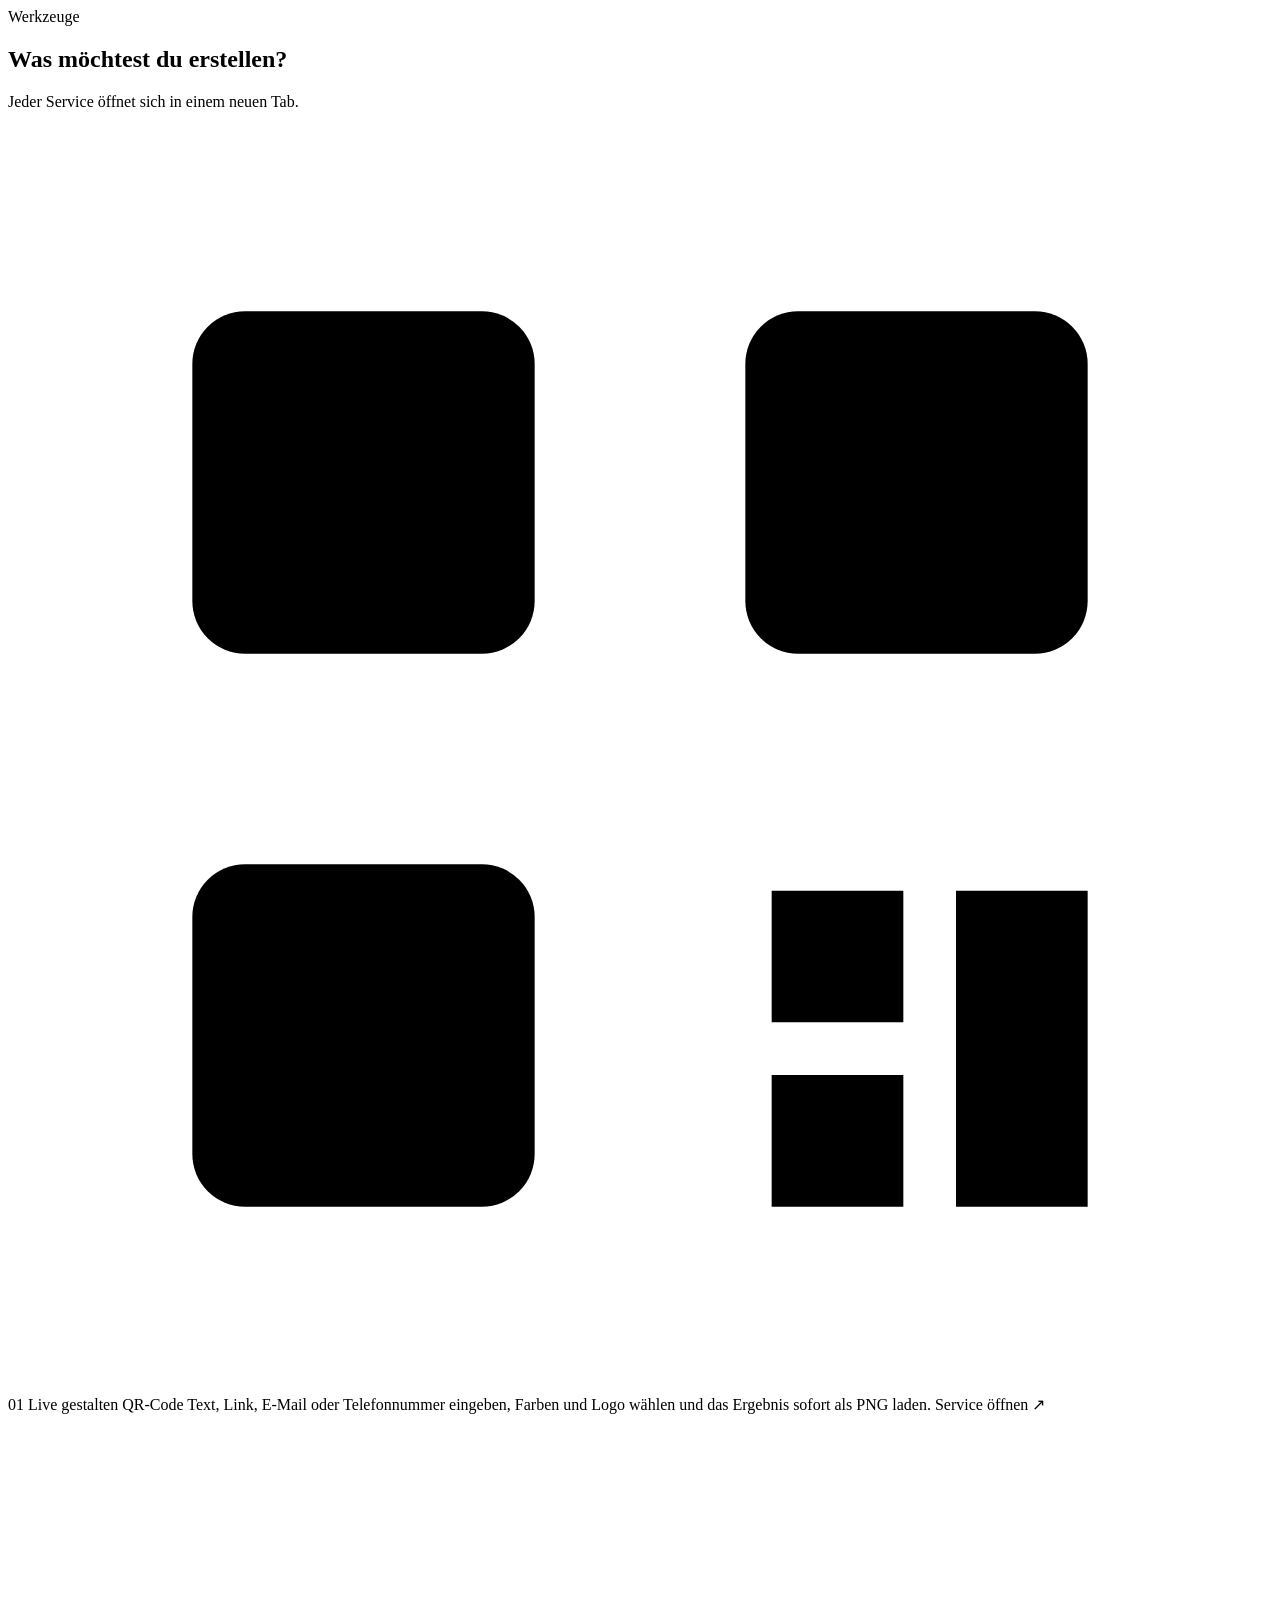
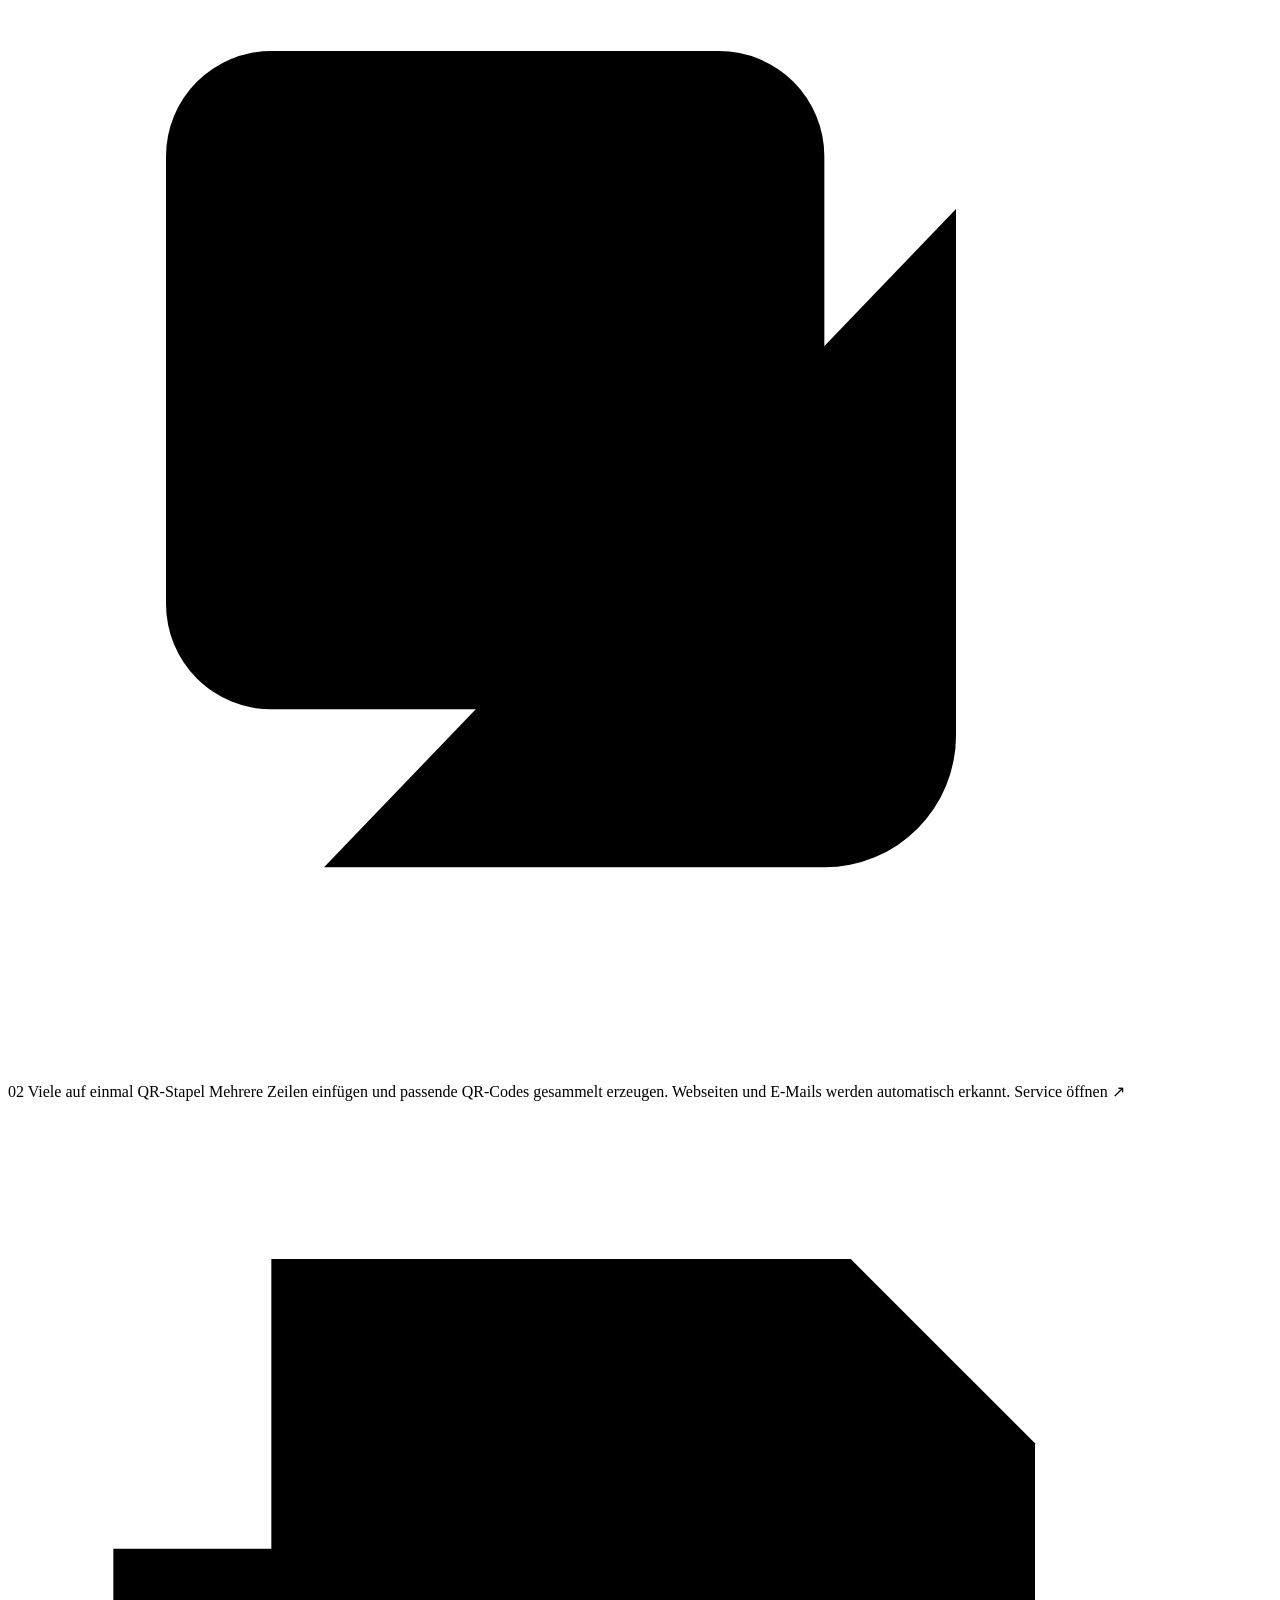
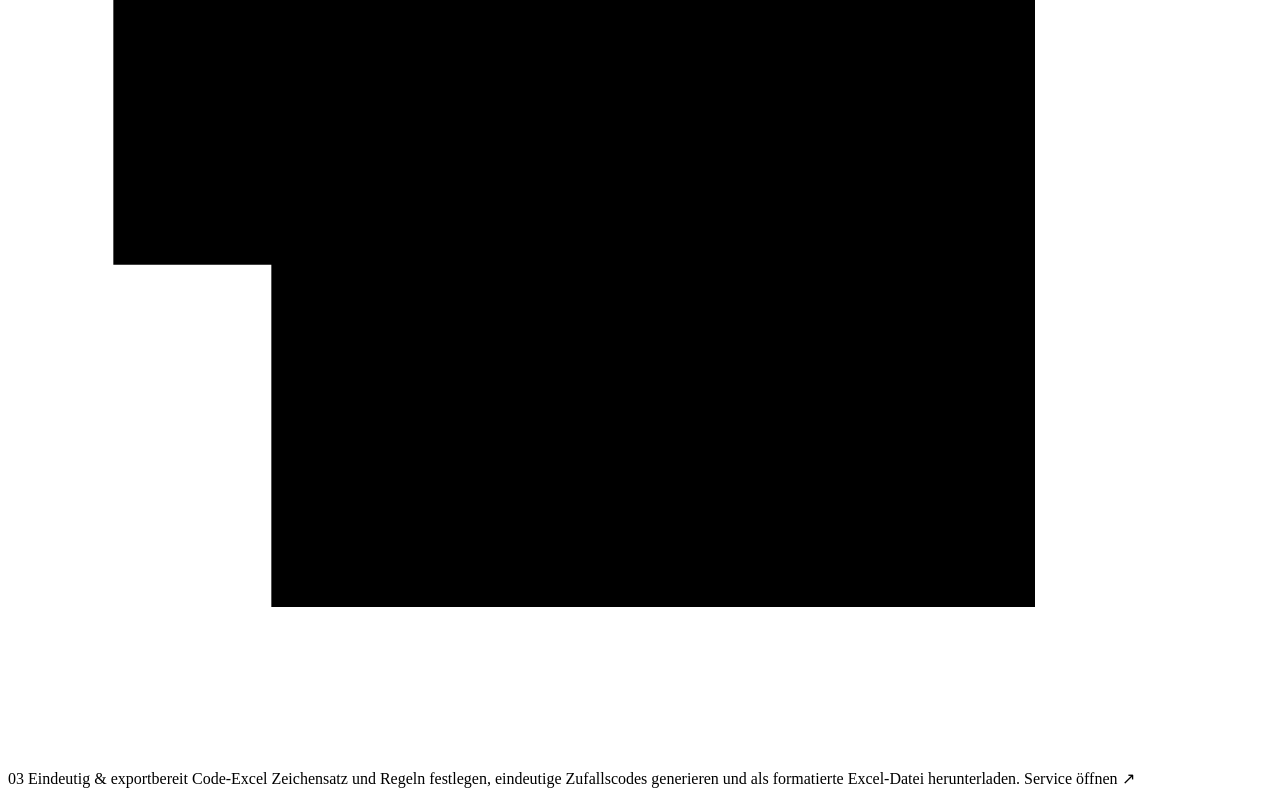
<file: src/main/resources/templates/index.html>
<!doctype html>
<html lang="de" xmlns:th="http://www.thymeleaf.org">
<head>
    <meta charset="utf-8">
    <meta name="viewport" content="width=device-width, initial-scale=1">
    <meta name="description" content="Marc QR – QR-Codes und eindeutige Code-Listen einfach erstellen">
    <title>Start · Marc QR</title>
    <link rel="stylesheet" th:href="@{/webjars/bootstrap/5.3.7/css/bootstrap.min.css}">
    <link rel="stylesheet" th:href="@{/css/app.css}">
</head>
<body class="home-page">
<nav th:replace="~{fragments/layout :: navigation(${activePage})}"></nav>

<main>
    <section class="container home-services py-5 py-lg-6" aria-labelledby="servicesTitle">
        <div class="d-flex flex-column flex-md-row align-items-md-end justify-content-between gap-3 mb-4 mb-lg-5">
            <div>
                <span class="eyebrow">Werkzeuge</span>
                <h2 class="display-6 fw-bold mt-2 mb-0" id="servicesTitle">Was möchtest du erstellen?</h2>
            </div>
            <p class="text-body-secondary mb-0 service-hint">Jeder Service öffnet sich in einem neuen Tab.</p>
        </div>

        <div class="row g-4">
            <div class="col-md-6 col-xl-4">
                <a class="service-card service-card-purple" th:href="@{/qr}" target="_blank" rel="noopener noreferrer"
                   aria-label="Einzelnen QR-Code erstellen – öffnet in einem neuen Tab">
                    <span class="service-icon" aria-hidden="true">
                        <svg viewBox="0 0 48 48" role="img">
                            <rect x="7" y="7" width="13" height="13" rx="2"></rect>
                            <rect x="28" y="7" width="13" height="13" rx="2"></rect>
                            <rect x="7" y="28" width="13" height="13" rx="2"></rect>
                            <path d="M29 29h5v5h-5zm7 0h5v12h-5zm-7 7h5v5h-5z"></path>
                        </svg>
                    </span>
                    <span class="service-number">01</span>
                    <span class="service-content">
                        <span class="service-label">Live gestalten</span>
                        <span class="service-title">QR-Code</span>
                        <span class="service-description">Text, Link, E-Mail oder Telefonnummer eingeben, Farben und Logo wählen und das Ergebnis sofort als PNG laden.</span>
                    </span>
                    <span class="service-action">Service öffnen <span aria-hidden="true">↗</span></span>
                </a>
            </div>

            <div class="col-md-6 col-xl-4">
                <a class="service-card service-card-mint" th:href="@{/qr/batch}" target="_blank" rel="noopener noreferrer"
                   aria-label="QR-Code-Stapel erstellen – öffnet in einem neuen Tab">
                    <span class="service-icon" aria-hidden="true">
                        <svg viewBox="0 0 48 48" role="img">
                            <rect x="6" y="9" width="25" height="25" rx="4"></rect>
                            <path d="M14 17h9v9h-9zM36 15v20a5 5 0 0 1-5 5H12"></path>
                            <path d="M36 9h6M39 6v6"></path>
                        </svg>
                    </span>
                    <span class="service-number">02</span>
                    <span class="service-content">
                        <span class="service-label">Viele auf einmal</span>
                        <span class="service-title">QR-Stapel</span>
                        <span class="service-description">Mehrere Zeilen einfügen und passende QR-Codes gesammelt erzeugen. Webseiten und E-Mails werden automatisch erkannt.</span>
                    </span>
                    <span class="service-action">Service öffnen <span aria-hidden="true">↗</span></span>
                </a>
            </div>

            <div class="col-md-6 col-xl-4">
                <a class="service-card service-card-coral" th:href="@{/codes}" target="_blank" rel="noopener noreferrer"
                   aria-label="Zufallscodes als Excel erstellen – öffnet in einem neuen Tab">
                    <span class="service-icon" aria-hidden="true">
                        <svg viewBox="0 0 48 48" role="img">
                            <path d="M10 6h22l7 7v29H10z"></path>
                            <path d="M32 6v8h7M16 22h17M16 29h17M16 36h11"></path>
                            <path d="M4 17h12v12H4z"></path>
                            <path d="m7 20 6 6m0-6-6 6"></path>
                        </svg>
                    </span>
                    <span class="service-number">03</span>
                    <span class="service-content">
                        <span class="service-label">Eindeutig & exportbereit</span>
                        <span class="service-title">Code-Excel</span>
                        <span class="service-description">Zeichensatz und Regeln festlegen, eindeutige Zufallscodes generieren und als formatierte Excel-Datei herunterladen.</span>
                    </span>
                    <span class="service-action">Service öffnen <span aria-hidden="true">↗</span></span>
                </a>
            </div>
        </div>
    </section>
</main>

<footer th:replace="~{fragments/layout :: footer}"></footer>
<script th:src="@{/webjars/bootstrap/5.3.7/js/bootstrap.bundle.min.js}"></script>
</body>
</html>
</file>
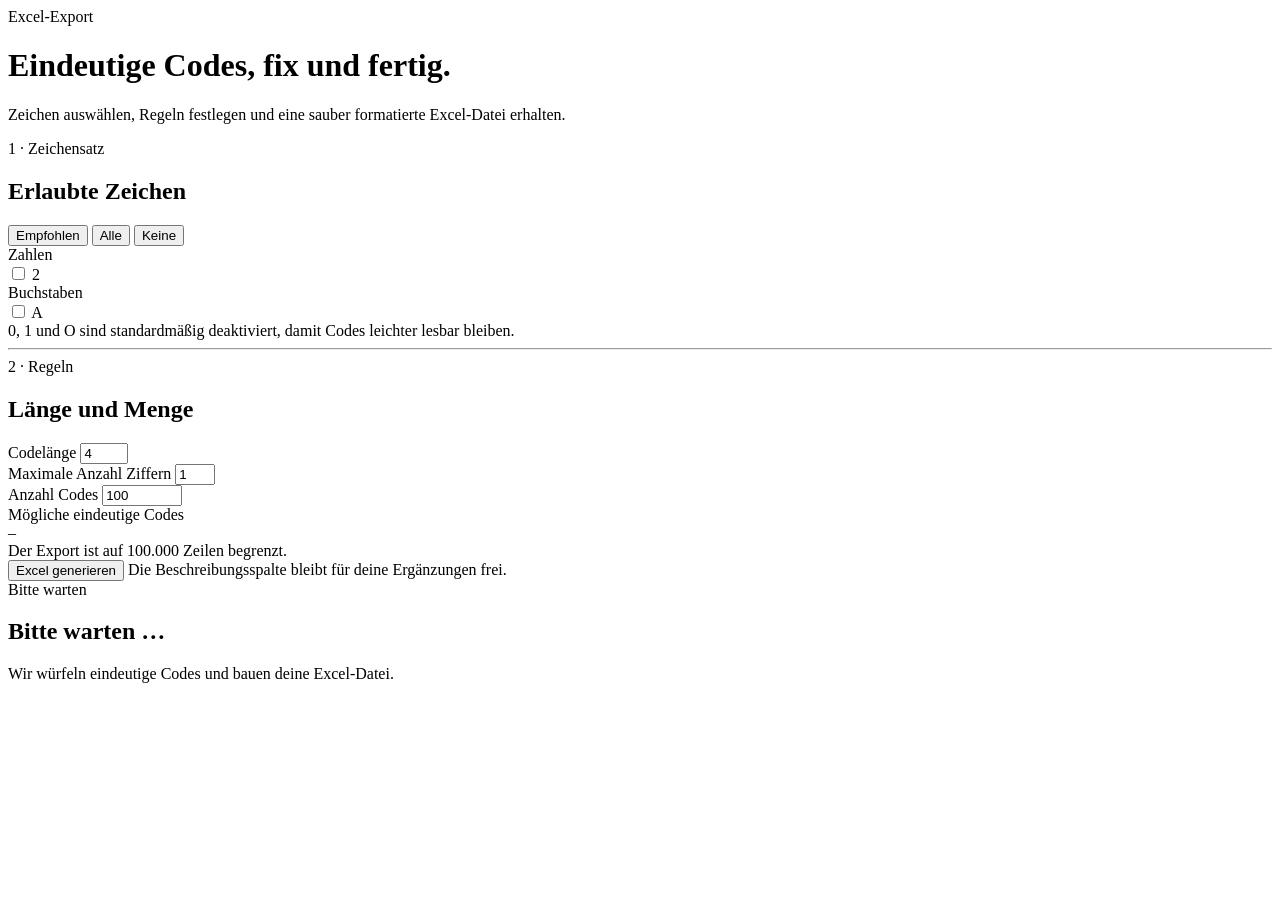
<file: src/main/resources/templates/codes.html>
<!doctype html>
<html lang="de" xmlns:th="http://www.thymeleaf.org">
<head>
    <meta charset="utf-8">
    <meta name="viewport" content="width=device-width, initial-scale=1">
    <meta name="description" content="Eindeutige Zufallscodes als Excel-Datei erzeugen">
    <title>Code-Excel erstellen · Marc QR</title>
    <link rel="stylesheet" th:href="@{/webjars/bootstrap/5.3.7/css/bootstrap.min.css}">
    <link rel="stylesheet" th:href="@{/css/app.css}">
</head>
<body>
<nav th:replace="~{fragments/layout :: navigation(${activePage})}"></nav>

<main class="container py-4 py-lg-5">
    <header class="hero-copy mb-4 mb-lg-5">
        <span class="eyebrow">Excel-Export</span>
        <h1 class="display-5 fw-bold mt-2">Eindeutige Codes, fix und fertig.</h1>
        <p class="lead text-body-secondary mb-0">Zeichen auswählen, Regeln festlegen und eine sauber formatierte Excel-Datei erhalten.</p>
    </header>

    <form class="card app-card border-0" id="codeForm" method="post" th:action="@{/codes/excel}" novalidate>
        <div class="card-body p-4 p-lg-5">
            <section aria-labelledby="charactersTitle">
                <div class="d-flex flex-wrap align-items-center justify-content-between gap-3 mb-3">
                    <div>
                        <span class="eyebrow">1 · Zeichensatz</span>
                        <h2 class="h4 mb-0 mt-1" id="charactersTitle">Erlaubte Zeichen</h2>
                    </div>
                    <div class="btn-group btn-group-sm" role="group" aria-label="Schnellauswahl">
                        <button class="btn btn-outline-secondary" type="button" id="selectRecommended">Empfohlen</button>
                        <button class="btn btn-outline-secondary" type="button" id="selectAll">Alle</button>
                        <button class="btn btn-outline-secondary" type="button" id="selectNone">Keine</button>
                    </div>
                </div>

                <div class="mb-4">
                    <div class="small fw-semibold text-body-secondary mb-2">Zahlen</div>
                    <div class="character-grid" id="digitGrid">
                        <label class="character-option" th:each="digit : ${#numbers.sequence(0, 9)}">
                            <input class="btn-check character-input" type="checkbox" name="characters"
                                   th:id="${'char-' + digit}" th:value="${digit}" th:checked="${digit != 0 and digit != 1}">
                            <span class="character-tile" th:text="${digit}">2</span>
                        </label>
                    </div>
                </div>

                <div>
                    <div class="small fw-semibold text-body-secondary mb-2">Buchstaben</div>
                    <div class="character-grid letter-grid" id="letterGrid">
                        <label class="character-option" th:each="letter : ${#strings.arraySplit('A,B,C,D,E,F,G,H,I,J,K,L,M,N,O,P,Q,R,S,T,U,V,W,X,Y,Z', ',')}">
                            <input class="btn-check character-input" type="checkbox" name="characters"
                                   th:id="${'char-' + letter}" th:value="${letter}" th:checked="${letter != 'O'}">
                            <span class="character-tile" th:text="${letter}">A</span>
                        </label>
                    </div>
                    <div class="form-text mt-2">0, 1 und O sind standardmäßig deaktiviert, damit Codes leichter lesbar bleiben.</div>
                </div>
            </section>

            <hr class="my-5">

            <section aria-labelledby="rulesTitle">
                <span class="eyebrow">2 · Regeln</span>
                <h2 class="h4 mb-4 mt-1" id="rulesTitle">Länge und Menge</h2>
                <div class="row g-4">
                    <div class="col-md-4">
                        <label class="form-label fw-semibold" for="codeLength">Codelänge</label>
                        <input class="form-control form-control-lg" id="codeLength" name="length" type="number" min="1" max="32" value="4" required>
                    </div>
                    <div class="col-md-4">
                        <label class="form-label fw-semibold" for="maxDigits">Maximale Anzahl Ziffern</label>
                        <input class="form-control form-control-lg" id="maxDigits" name="maxDigits" type="number" min="0" max="4" value="1" required>
                    </div>
                    <div class="col-md-4">
                        <label class="form-label fw-semibold" for="codeCount">Anzahl Codes</label>
                        <input class="form-control form-control-lg" id="codeCount" name="count" type="number" min="1" max="100000" value="100" required>
                    </div>
                    <div class="col-12">
                        <div class="possibility-panel d-flex flex-column flex-sm-row gap-3 align-items-sm-center justify-content-between">
                            <div>
                                <div class="small text-uppercase fw-semibold text-body-secondary">Mögliche eindeutige Codes</div>
                                <div class="fs-3 fw-bold" id="possibilityCount">–</div>
                            </div>
                            <div class="text-sm-end small text-body-secondary">Der Export ist auf 100.000 Zeilen begrenzt.</div>
                        </div>
                    </div>
                    <div class="col-12">
                        <div class="alert alert-danger d-none mb-0" id="codeError" role="alert"></div>
                    </div>
                    <div class="col-12 d-grid d-sm-flex align-items-center gap-3">
                        <input type="hidden" id="downloadToken" name="downloadToken">
                        <button class="btn btn-primary btn-lg px-5" id="generateCodes" type="submit">Excel generieren</button>
                        <span class="text-body-secondary small">Die Beschreibungsspalte bleibt für deine Ergänzungen frei.</span>
                    </div>
                </div>
            </section>
        </div>
    </form>
</main>

<div class="modal fade" id="waitingModal" data-bs-backdrop="static" data-bs-keyboard="false" tabindex="-1" aria-labelledby="waitingTitle" aria-hidden="true">
    <div class="modal-dialog modal-dialog-centered">
        <div class="modal-content border-0 shadow-lg">
            <div class="modal-body p-5 text-center">
                <div class="spinner-border text-primary mb-4" role="status"><span class="visually-hidden">Bitte warten</span></div>
                <h2 class="h4" id="waitingTitle">Bitte warten …</h2>
                <p class="text-body-secondary mb-0">Wir würfeln eindeutige Codes und bauen deine Excel-Datei.</p>
            </div>
        </div>
    </div>
</div>

<footer th:replace="~{fragments/layout :: footer}"></footer>
<script th:src="@{/webjars/bootstrap/5.3.7/js/bootstrap.bundle.min.js}"></script>
<script th:src="@{/js/codes.js}"></script>
</body>
</html>
</file>
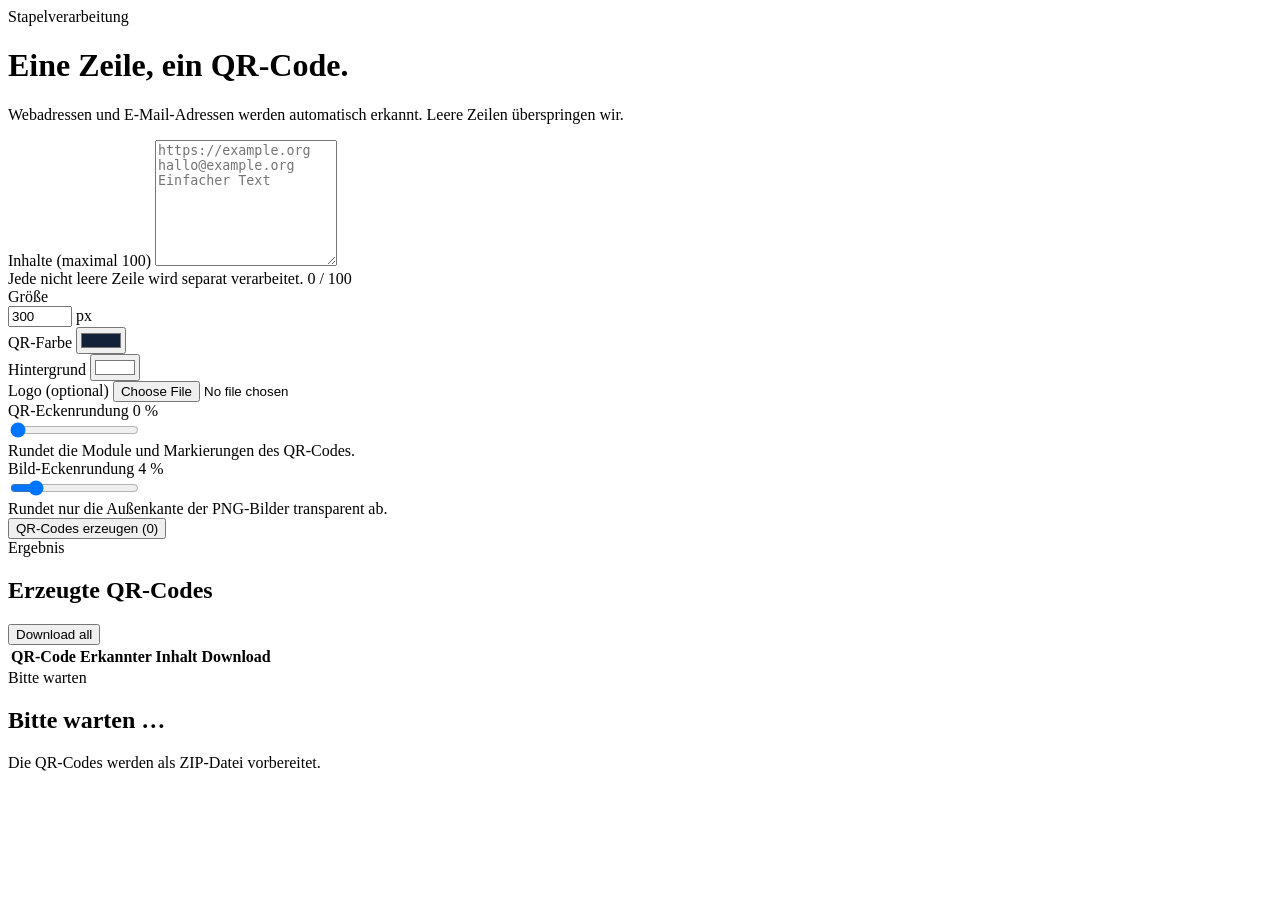
<file: src/main/resources/templates/qr-batch.html>
<!doctype html>
<html lang="de" xmlns:th="http://www.thymeleaf.org">
<head>
    <meta charset="utf-8">
    <meta name="viewport" content="width=device-width, initial-scale=1">
    <meta name="description" content="Viele QR-Codes auf einmal erstellen">
    <title>QR-Stapel erstellen · Marc QR</title>
    <link rel="stylesheet" th:href="@{/webjars/bootstrap/5.3.7/css/bootstrap.min.css}">
    <link rel="stylesheet" th:href="@{/css/app.css}">
</head>
<body>
<nav th:replace="~{fragments/layout :: navigation(${activePage})}"></nav>

<main class="container py-4 py-lg-5">
    <header class="hero-copy mb-4 mb-lg-5">
        <span class="eyebrow">Stapelverarbeitung</span>
        <h1 class="display-5 fw-bold mt-2">Eine Zeile, ein QR-Code.</h1>
        <p class="lead text-body-secondary mb-0">Webadressen und E-Mail-Adressen werden automatisch erkannt. Leere Zeilen überspringen wir.</p>
    </header>

    <section class="card app-card border-0 mb-4">
        <div class="card-body p-4 p-lg-5">
            <form id="batchForm" novalidate>
                <div class="row g-4">
                    <div class="col-12">
                        <label class="form-label fw-semibold" for="batchLines">Inhalte <span class="text-body-secondary fw-normal">(maximal 100)</span></label>
                        <textarea class="form-control font-monospace" id="batchLines" rows="8" placeholder="https://example.org&#10;hallo@example.org&#10;Einfacher Text"></textarea>
                        <div class="d-flex justify-content-between mt-2 small">
                            <span class="text-body-secondary">Jede nicht leere Zeile wird separat verarbeitet.</span>
                            <span id="lineCounter">0 / 100</span>
                        </div>
                    </div>
                    <div class="col-sm-6 col-lg-3">
                        <label class="form-label fw-semibold" for="batchSize">Größe</label>
                        <div class="input-group">
                            <input class="form-control" id="batchSize" type="number" min="160" max="1200" step="20" value="300">
                            <span class="input-group-text">px</span>
                        </div>
                    </div>
                    <div class="col-6 col-sm-3 col-lg-2">
                        <label class="form-label fw-semibold" for="batchForeground">QR-Farbe</label>
                        <input class="form-control form-control-color w-100" id="batchForeground" type="color" value="#132238">
                    </div>
                    <div class="col-6 col-sm-3 col-lg-2">
                        <label class="form-label fw-semibold" for="batchBackground">Hintergrund</label>
                        <input class="form-control form-control-color w-100" id="batchBackground" type="color" value="#ffffff">
                    </div>
                    <div class="col-lg-5">
                        <label class="form-label fw-semibold" for="batchLogo">Logo <span class="text-body-secondary fw-normal">(optional)</span></label>
                        <input class="form-control" id="batchLogo" type="file" accept="image/png,image/jpeg">
                    </div>
                    <div class="col-sm-6 col-lg-5">
                        <div class="d-flex justify-content-between align-items-center">
                            <label class="form-label fw-semibold" for="batchCornerRadius">QR-Eckenrundung</label>
                            <output class="badge rounded-pill text-bg-light" id="batchCornerRadiusValue" for="batchCornerRadius">0 %</output>
                        </div>
                        <input class="form-range" id="batchCornerRadius" type="range" min="0" max="50" step="5" value="0"
                               aria-describedby="batchCornerRadiusHint">
                        <div class="form-text mt-0" id="batchCornerRadiusHint">Rundet die Module und Markierungen des QR-Codes.</div>
                    </div>
                    <div class="col-sm-6 col-lg-5">
                        <div class="d-flex justify-content-between align-items-center">
                            <label class="form-label fw-semibold" for="batchImageCornerRadius">Bild-Eckenrundung</label>
                            <output class="badge rounded-pill text-bg-light" id="batchImageCornerRadiusValue" for="batchImageCornerRadius">4 %</output>
                        </div>
                        <input class="form-range" id="batchImageCornerRadius" type="range" min="0" max="25" step="1" value="4"
                               aria-describedby="batchImageCornerRadiusHint">
                        <div class="form-text mt-0" id="batchImageCornerRadiusHint">Rundet nur die Außenkante der PNG-Bilder transparent ab.</div>
                    </div>
                    <div class="col-12 d-grid d-sm-flex align-items-center gap-3">
                        <button class="btn btn-primary btn-lg px-5" id="generateBatch" type="submit">
                            QR-Codes erzeugen (0)
                        </button>
                        <span class="text-body-secondary small" id="batchStatus" aria-live="polite"></span>
                    </div>
                </div>
            </form>
            <div class="alert alert-danger mt-4 mb-0 d-none" id="batchError" role="alert"></div>
        </div>
    </section>

    <section class="card app-card border-0 d-none" id="batchResults" aria-labelledby="resultTitle">
        <div class="card-body p-0">
            <div class="p-4 p-lg-5 pb-lg-3 d-flex flex-wrap gap-3 justify-content-between align-items-end">
                <div>
                    <span class="eyebrow">Ergebnis</span>
                    <h2 class="h3 mb-0 mt-1" id="resultTitle">Erzeugte QR-Codes</h2>
                </div>
                <div class="d-flex flex-wrap gap-2 align-items-center">
                    <span class="badge rounded-pill text-bg-light fs-6" id="resultCount"></span>
                    <button class="btn btn-primary" id="downloadAll" type="button">Download all</button>
                </div>
            </div>
            <div class="table-responsive">
                <table class="table table-hover align-middle mb-0 batch-table">
                    <thead><tr><th scope="col">QR-Code</th><th scope="col">Erkannter Inhalt</th><th scope="col" class="text-end">Download</th></tr></thead>
                    <tbody id="batchResultBody"></tbody>
                </table>
            </div>
        </div>
    </section>
</main>

<div class="modal fade" id="downloadWaitModal" data-bs-backdrop="static" data-bs-keyboard="false" tabindex="-1"
     aria-labelledby="downloadWaitTitle" aria-describedby="downloadWaitText" aria-hidden="true">
    <div class="modal-dialog modal-dialog-centered">
        <div class="modal-content border-0 shadow-lg">
            <div class="modal-body p-5 text-center">
                <div class="spinner-border text-primary mb-4" role="status">
                    <span class="visually-hidden">Bitte warten</span>
                </div>
                <h2 class="h4" id="downloadWaitTitle">Bitte warten …</h2>
                <p class="text-body-secondary mb-0" id="downloadWaitText">Die QR-Codes werden als ZIP-Datei vorbereitet.</p>
            </div>
        </div>
    </div>
</div>

<footer th:replace="~{fragments/layout :: footer}"></footer>
<script th:src="@{/webjars/bootstrap/5.3.7/js/bootstrap.bundle.min.js}"></script>
<script th:src="@{/js/qr-batch.js}"></script>
</body>
</html>
</file>
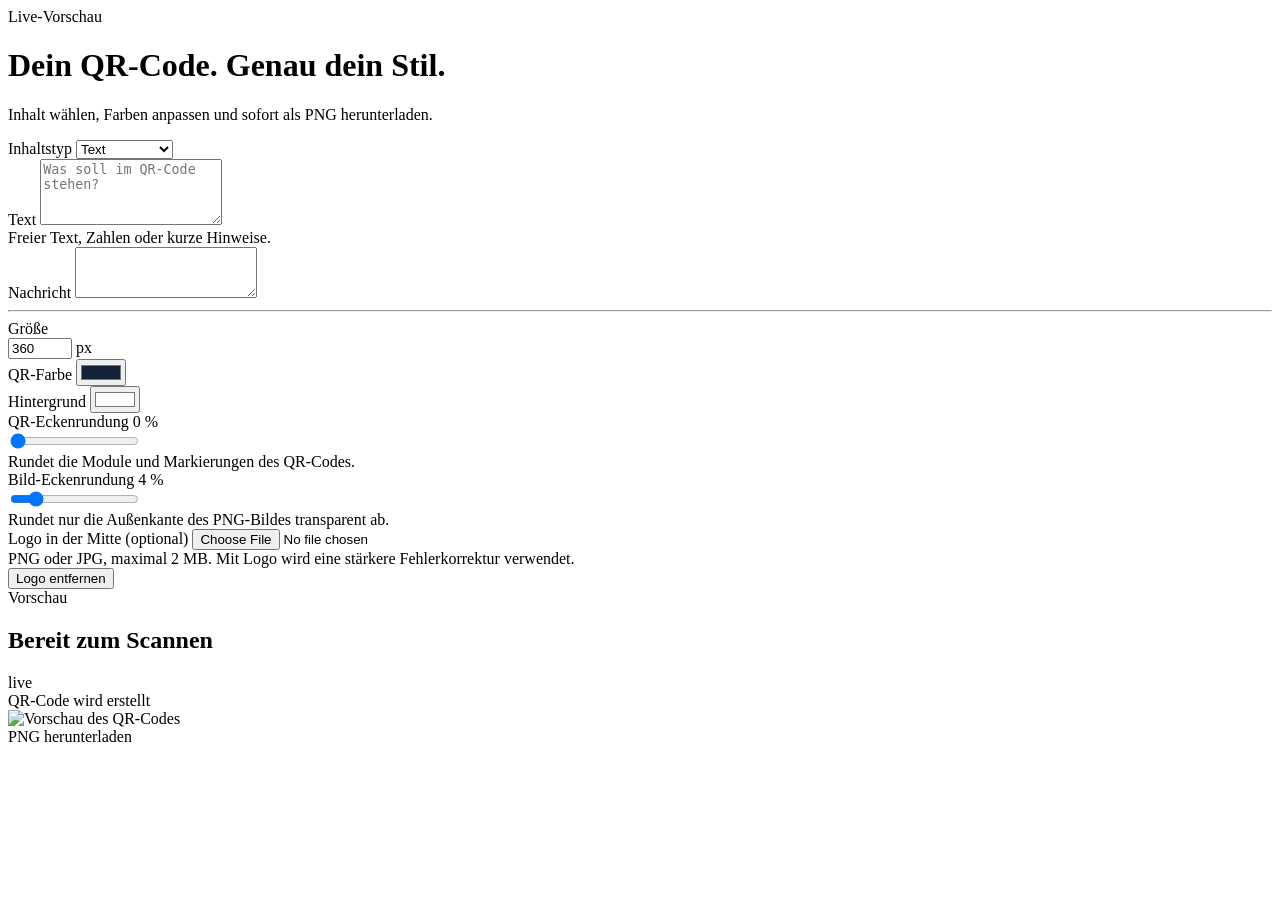
<file: src/main/resources/templates/qr.html>
<!doctype html>
<html lang="de" xmlns:th="http://www.thymeleaf.org">
<head>
    <meta charset="utf-8">
    <meta name="viewport" content="width=device-width, initial-scale=1">
    <meta name="description" content="QR-Codes live erstellen, gestalten und herunterladen">
    <title>QR-Code erstellen · Marc QR</title>
    <link rel="stylesheet" th:href="@{/webjars/bootstrap/5.3.7/css/bootstrap.min.css}">
    <link rel="stylesheet" th:href="@{/css/app.css}">
</head>
<body>
<nav th:replace="~{fragments/layout :: navigation(${activePage})}"></nav>

<main class="container py-4 py-lg-5">
    <header class="hero-copy mb-4 mb-lg-5">
        <span class="eyebrow">Live-Vorschau</span>
        <h1 class="display-5 fw-bold mt-2">Dein QR-Code. Genau dein Stil.</h1>
        <p class="lead text-body-secondary mb-0">Inhalt wählen, Farben anpassen und sofort als PNG herunterladen.</p>
    </header>

    <div class="row g-4 align-items-start">
        <div class="col-lg-7">
            <section class="card app-card border-0">
                <div class="card-body p-4 p-lg-5">
                    <form id="qrForm" novalidate>
                        <div class="row g-4">
                            <div class="col-12">
                                <label class="form-label fw-semibold" for="contentType">Inhaltstyp</label>
                                <select class="form-select form-select-lg" id="contentType">
                                    <option value="text" selected>Text</option>
                                    <option value="url">Webadresse</option>
                                    <option value="email">E-Mail</option>
                                    <option value="phone">Telefon</option>
                                    <option value="sms">SMS</option>
                                </select>
                            </div>
                            <div class="col-12">
                                <label class="form-label fw-semibold" id="contentLabel" for="contentValue">Text</label>
                                <textarea class="form-control" id="contentValue" rows="4"
                                          placeholder="Was soll im QR-Code stehen?" spellcheck="false"></textarea>
                                <div class="d-flex justify-content-between gap-3 mt-2 small">
                                    <span class="text-body-secondary" id="contentHint">Freier Text, Zahlen oder kurze Hinweise.</span>
                                    <span class="capacity-counter text-nowrap" id="capacityCounter" aria-live="polite"></span>
                                </div>
                            </div>
                            <div class="col-12 d-none" id="messageGroup">
                                <label class="form-label fw-semibold" id="messageLabel" for="messageValue">Nachricht</label>
                                <textarea class="form-control" id="messageValue" rows="3" maxlength="500"></textarea>
                            </div>

                            <div class="col-12"><hr class="my-0"></div>

                            <div class="col-md-6">
                                <label class="form-label fw-semibold" for="qrSize">Größe</label>
                                <div class="input-group">
                                    <input class="form-control" id="qrSize" type="number" min="160" max="1200" step="20" value="360">
                                    <span class="input-group-text">px</span>
                                </div>
                            </div>
                            <div class="col-6 col-md-3">
                                <label class="form-label fw-semibold" for="foreground">QR-Farbe</label>
                                <input class="form-control form-control-color w-100" id="foreground" type="color" value="#132238" title="QR-Farbe">
                            </div>
                            <div class="col-6 col-md-3">
                                <label class="form-label fw-semibold" for="background">Hintergrund</label>
                                <input class="form-control form-control-color w-100" id="background" type="color" value="#ffffff" title="Hintergrundfarbe">
                            </div>
                            <div class="col-12">
                                <div class="d-flex justify-content-between align-items-center">
                                    <label class="form-label fw-semibold" for="cornerRadius">QR-Eckenrundung</label>
                                    <output class="badge rounded-pill text-bg-light" id="cornerRadiusValue" for="cornerRadius">0 %</output>
                                </div>
                                <input class="form-range" id="cornerRadius" type="range" min="0" max="50" step="5" value="0"
                                       aria-describedby="cornerRadiusHint">
                                <div class="form-text mt-0" id="cornerRadiusHint">Rundet die Module und Markierungen des QR-Codes.</div>
                            </div>
                            <div class="col-12">
                                <div class="d-flex justify-content-between align-items-center">
                                    <label class="form-label fw-semibold" for="imageCornerRadius">Bild-Eckenrundung</label>
                                    <output class="badge rounded-pill text-bg-light" id="imageCornerRadiusValue" for="imageCornerRadius">4 %</output>
                                </div>
                                <input class="form-range" id="imageCornerRadius" type="range" min="0" max="25" step="1" value="4"
                                       aria-describedby="imageCornerRadiusHint">
                                <div class="form-text mt-0" id="imageCornerRadiusHint">Rundet nur die Außenkante des PNG-Bildes transparent ab.</div>
                            </div>
                            <div class="col-12">
                                <label class="form-label fw-semibold" for="logo">Logo in der Mitte <span class="fw-normal text-body-secondary">(optional)</span></label>
                                <input class="form-control" id="logo" type="file" accept="image/png,image/jpeg">
                                <div class="form-text">PNG oder JPG, maximal 2 MB. Mit Logo wird eine stärkere Fehlerkorrektur verwendet.</div>
                                <button class="btn btn-sm btn-link px-0 d-none" id="removeLogo" type="button">Logo entfernen</button>
                            </div>
                        </div>
                    </form>
                </div>
            </section>
        </div>

        <div class="col-lg-5">
            <section class="card app-card preview-card border-0 position-sticky-lg" aria-labelledby="previewTitle">
                <div class="card-body p-4 p-lg-5 text-center">
                    <div class="d-flex justify-content-between align-items-center mb-4 text-start">
                        <div>
                            <span class="eyebrow">Vorschau</span>
                            <h2 class="h5 mb-0 mt-1" id="previewTitle">Bereit zum Scannen</h2>
                        </div>
                        <span class="live-dot"><span></span> live</span>
                    </div>
                    <div class="qr-stage mx-auto" id="qrStage">
                        <div class="spinner-border text-primary" id="qrSpinner" role="status"><span class="visually-hidden">QR-Code wird erstellt</span></div>
                        <img class="img-fluid d-none" id="qrPreview" alt="Vorschau des QR-Codes">
                    </div>
                    <div class="alert alert-danger mt-3 d-none text-start" id="qrError" role="alert"></div>
                    <a class="btn btn-primary btn-lg w-100 mt-4 disabled" id="downloadQr" download="qr-code.png" aria-disabled="true">
                        PNG herunterladen
                    </a>
                </div>
            </section>
        </div>
    </div>
</main>

<footer th:replace="~{fragments/layout :: footer}"></footer>
<script th:src="@{/webjars/bootstrap/5.3.7/js/bootstrap.bundle.min.js}"></script>
<script th:src="@{/js/qr-filename.js}"></script>
<script th:src="@{/js/qr.js}"></script>
</body>
</html>
</file>
